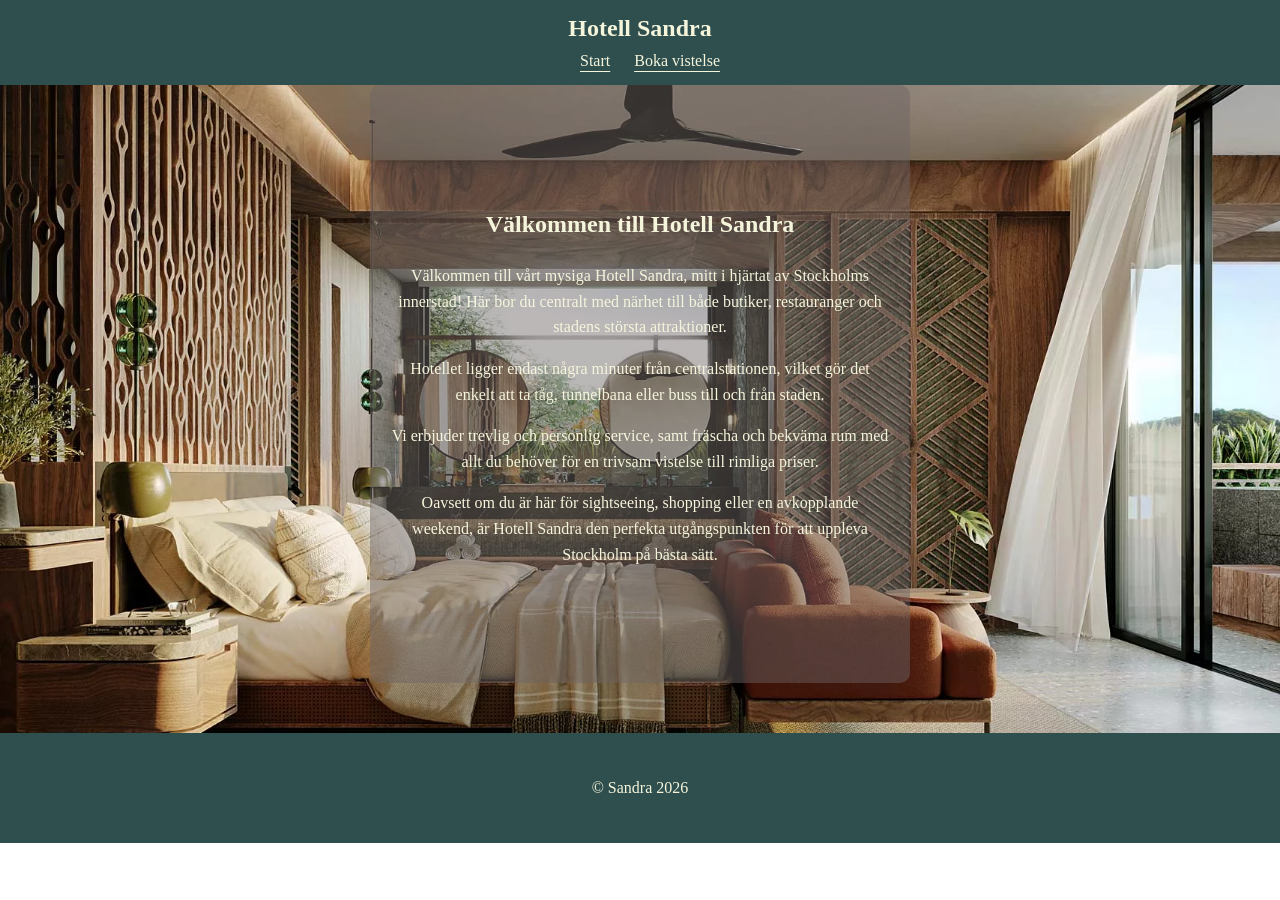
<file: index.html>
<!DOCTYPE html>
<html lang="sv">
<head>
    <meta charset="UTF-8">
    <title>Hotell Sandras</title>
    <link rel="stylesheet" href="css/style.css">
</head>
<body>


<nav>
    <div class="navbar">
    <h2> Hotell Sandra</h2>

<div class="menu">
    <a href="index.html">Start</a>
    <a href="booking.html">Boka vistelse</a>
</div>

</div> 
</nav>


  <section class="hero-text">
         <h1>Välkommen till Hotell Sandra</h1>
         <p>Välkommen till vårt mysiga Hotell Sandra, mitt i hjärtat av Stockholms innerstad! Här bor du centralt med närhet till både butiker, restauranger och stadens största attraktioner.  
<p>Hotellet ligger endast några minuter från centralstationen, vilket gör det enkelt att ta tåg, tunnelbana eller buss till och från staden. </p>
Vi erbjuder trevlig och personlig service, samt fräscha och bekväma rum med allt du behöver för en trivsam vistelse till rimliga priser.</p>

<p>Oavsett om du är här för sightseeing, shopping eller en avkopplande weekend, är Hotell Sandra den perfekta utgångspunkten för att uppleva Stockholm på bästa sätt.</p>

    </section>
        

<footer>

    <p>© Sandra 2026</p>

</footer>

</body>

</html>
</file>
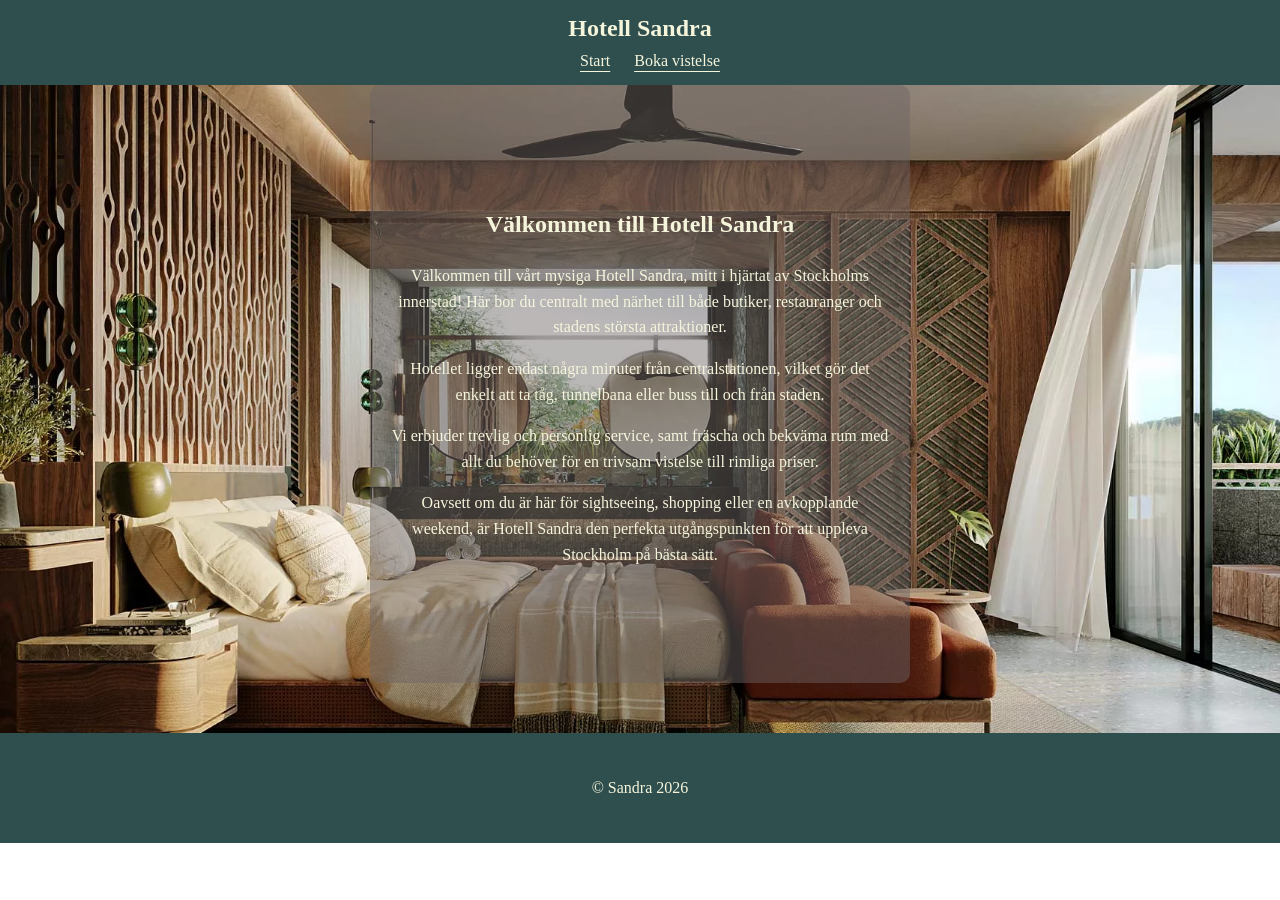
<file: hotellbokning/index.html>
<!DOCTYPE html>
<html lang="sv">
<head>
    <meta charset="UTF-8">
    <title>Hotell Sandras</title>
    <link rel="stylesheet" href="../css/style.css">
</head>
<body>


<nav>
    <div class="navbar">
    <h2> Hotell Sandra</h2>

<div class="menu">
    <a href="index.html">Start</a>
    <a href="booking.html">Boka vistelse</a>
</div>

</div> 
</nav>


  <section class="hero-text">
         <h1>Välkommen till Hotell Sandra</h1>
         <p>Välkommen till vårt mysiga Hotell Sandra, mitt i hjärtat av Stockholms innerstad! Här bor du centralt med närhet till både butiker, restauranger och stadens största attraktioner.  
<p>Hotellet ligger endast några minuter från centralstationen, vilket gör det enkelt att ta tåg, tunnelbana eller buss till och från staden. </p>
Vi erbjuder trevlig och personlig service, samt fräscha och bekväma rum med allt du behöver för en trivsam vistelse till rimliga priser.</p>

<p>Oavsett om du är här för sightseeing, shopping eller en avkopplande weekend, är Hotell Sandra den perfekta utgångspunkten för att uppleva Stockholm på bästa sätt.</p>

    </section>
        

<footer>

    <p>© Sandra 2026</p>

</footer>

</body>

</html>
</file>
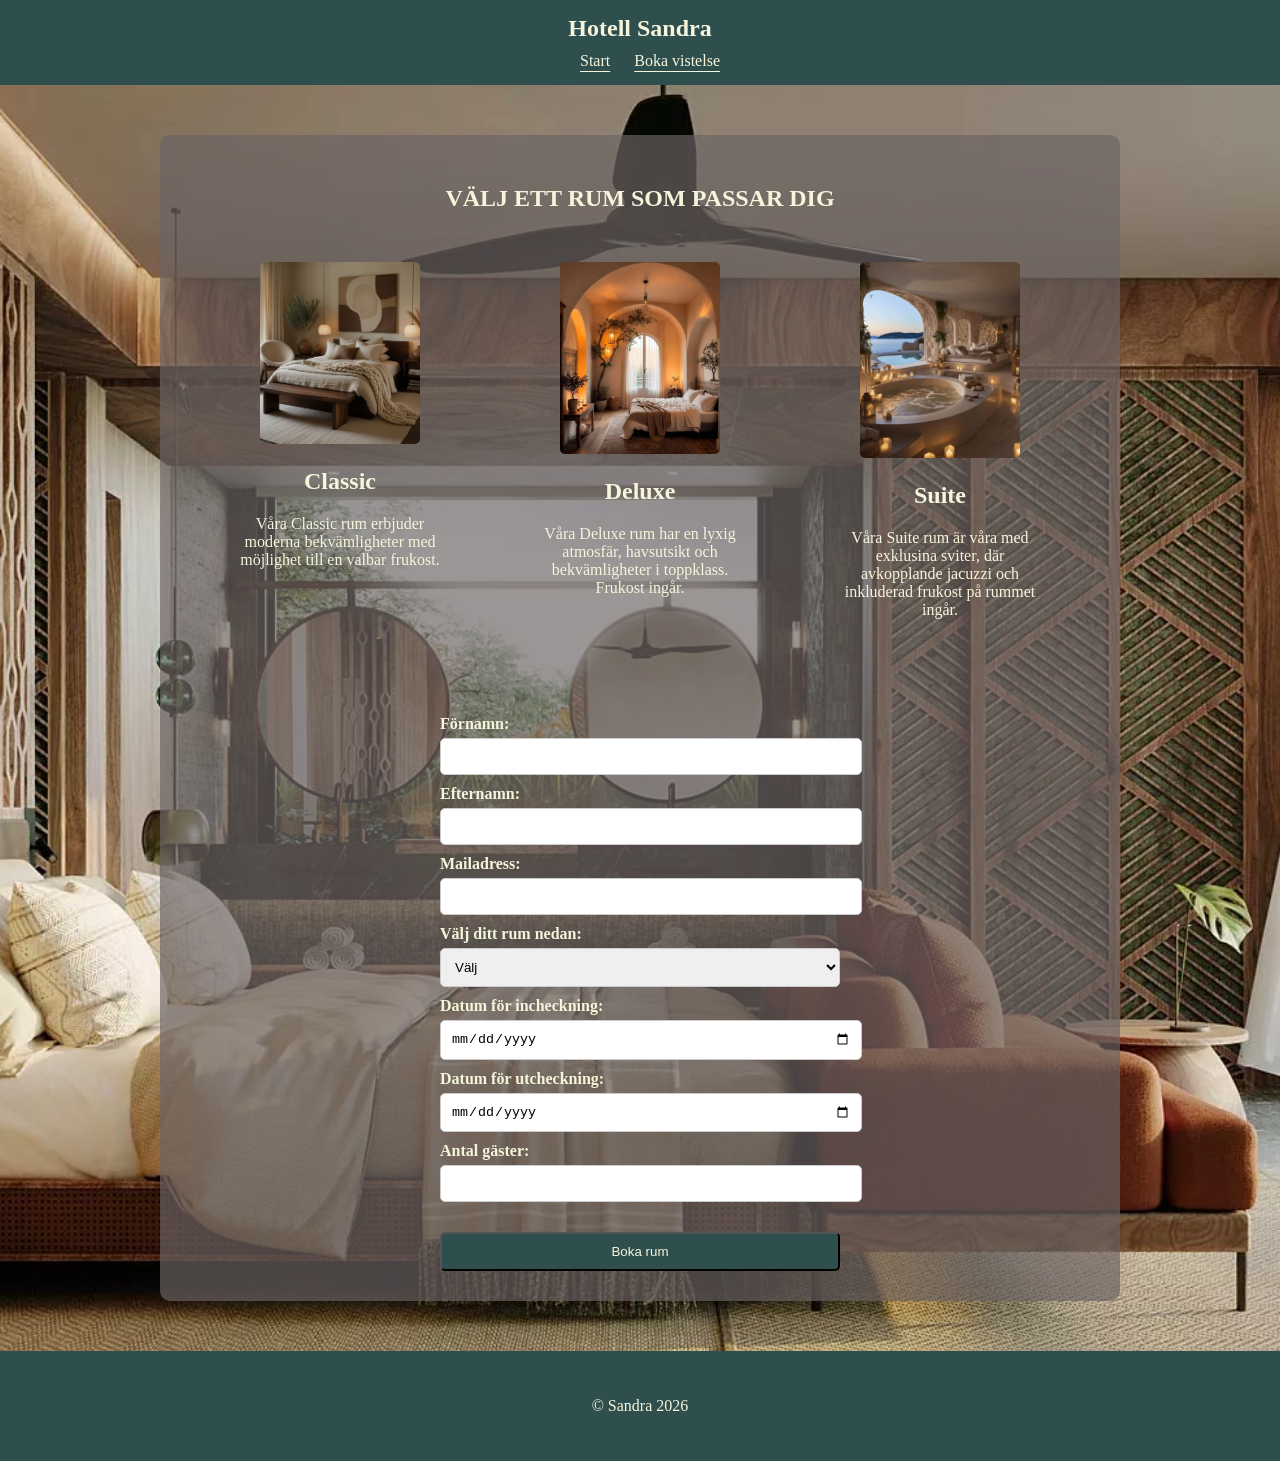
<file: booking.html>
<!DOCTYPE html>
<html lang="sv">
<head>
    <meta charset="UTF-8">
    <title>Hotell Sandras - Boka vistelse</title>
    <link rel="stylesheet" href="css/style.css">
</head>
<body>

    <nav>
    <div class="navbar">
    <h2> Hotell Sandra</h2>

<div class="menu">
    <a href="index.html">Start</a>
    <a href="booking.html">Boka vistelse</a>
</div>

</div> 
</nav>

<section class="booking-section">
    <h1> Välj ett rum som passar dig</h1>

    <div class="rooms">
        <div class="room">
            <img src="bilder/1.jpg" alt="Rum: Classic">
            <div class="room-info"></div>
            <h2>Classic</h2>
            <p>Våra Classic rum erbjuder moderna bekvämligheter med möjlighet till en valbar frukost.</p>
        </div>

            <div class="room">
                <img src="bilder/2.jpg" alt="Rum: Deluxe">
                <div class="room-info"></div>
                <h2>Deluxe</h2>
                <p>Våra Deluxe rum har en lyxig atmosfär, havsutsikt och bekvämligheter i toppklass. Frukost ingår.</p>
            </div>
            <div class="room">
                <img src="bilder/3.jpg" alt="Rum: Suite">
                <div class="room-info"></div>
                <h2>Suite</h2>
                <p>Våra Suite rum är våra med exklusina sviter, där avkopplande jacuzzi och inkluderad frukost på rummet ingår.</p>
            </div>

            

    </div>

    <form id="bookingForm">
        <label for="name">Förnamn:</label>
        <input type="text" id="name" name="name" required>

        <label for="lastname">Efternamn:</label>
        <input type="text" id="lastname" name="lastname" required>

        <label for="email">Mailadress:</label>
        <input type="email" id="email" name="email" required>

        <label for="room">Välj ditt rum nedan:</label>
        <select id="room" name="room" required>
            <option value="">Välj</option>
            <option value="Classic">Classic</option>
            <option value="Deluxe">Deluxe</option>
            <option value="Suite">Suite</option>
        </select>

        <label for="checkin">Datum för incheckning:</label>
        <input type="date" id="checkin" name="checkin" required>

        <label for="checkin">Datum för utcheckning:</label>
        <input type="date" id="checkout" name="checkout" required>

        <label for="checkin">Antal gäster:</label>
        <input type="number" id="guests" name="guests" min="1" max="7" required>

        <button type="submit">Boka rum</button>
    </form>
</section>

<footer>

    <p>© Sandra 2026</p>

</footer>
<script src="js/javascript.js"></script>
</body>
</html>
</file>
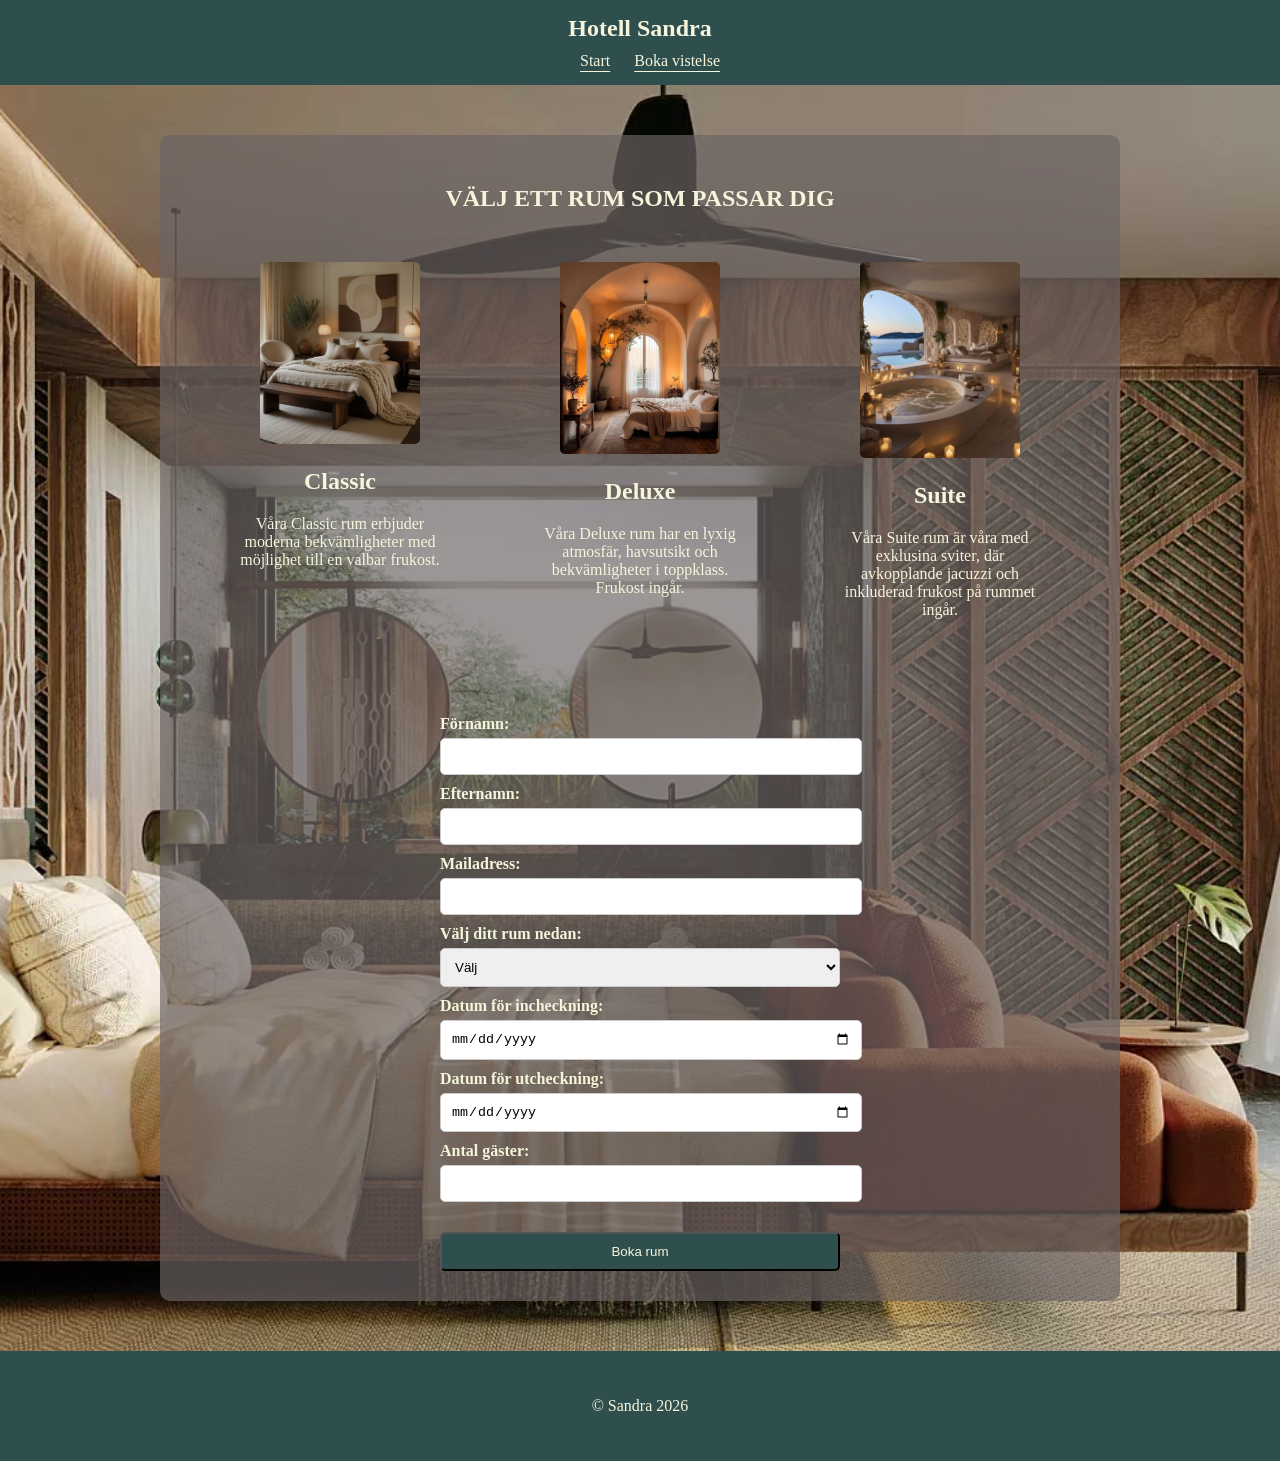
<file: hotellbokning/booking.html>
<!DOCTYPE html>
<html lang="sv">
<head>
    <meta charset="UTF-8">
    <title>Hotell Sandras - Boka vistelse</title>
    <link rel="stylesheet" href="../css/style.css">
</head>
<body>

    <nav>
    <div class="navbar">
    <h2> Hotell Sandra</h2>

<div class="menu">
    <a href="index.html">Start</a>
    <a href="booking.html">Boka vistelse</a>
</div>

</div> 
</nav>

<section class="booking-section">
    <h1> Välj ett rum som passar dig</h1>

    <div class="rooms">
        <div class="room">
            <img src="../bilder/1.jpg" alt="Rum: Classic">
            <div class="room-info"></div>
            <h2>Classic</h2>
            <p>Våra Classic rum erbjuder moderna bekvämligheter med möjlighet till en valbar frukost.</p>
        </div>

            <div class="room">
                <img src="../bilder/2.jpg" alt="Rum: Deluxe">
                <div class="room-info"></div>
                <h2>Deluxe</h2>
                <p>Våra Deluxe rum har en lyxig atmosfär, havsutsikt och bekvämligheter i toppklass. Frukost ingår.</p>
            </div>
            <div class="room">
                <img src="../bilder/3.jpg" alt="Rum: Suite">
                <div class="room-info"></div>
                <h2>Suite</h2>
                <p>Våra Suite rum är våra med exklusina sviter, där avkopplande jacuzzi och inkluderad frukost på rummet ingår.</p>
            </div>

            

    </div>

    <form id="bookingForm">
        <label for="name">Förnamn:</label>
        <input type="text" id="name" name="name" required>

        <label for="lastname">Efternamn:</label>
        <input type="text" id="lastname" name="lastname" required>

        <label for="email">Mailadress:</label>
        <input type="email" id="email" name="email" required>

        <label for="room">Välj ditt rum nedan:</label>
        <select id="room" name="room" required>
            <option value="">Välj</option>
            <option value="Classic">Classic</option>
            <option value="Deluxe">Deluxe</option>
            <option value="Suite">Suite</option>
        </select>

        <label for="checkin">Datum för incheckning:</label>
        <input type="date" id="checkin" name="checkin" required>

        <label for="checkin">Datum för utcheckning:</label>
        <input type="date" id="checkout" name="checkout" required>

        <label for="checkin">Antal gäster:</label>
        <input type="number" id="guests" name="guests" min="1" max="7" required>

        <button type="submit">Boka rum</button>
    </form>
</section>

<footer>

    <p>© Sandra 2026</p>

</footer>
<script src="../js/javascript.js"></script>
</body>
</html>
</file>
<file: css/style.css>
nav{
    background-color:darkslategrey;
    padding:15px;
    text-align: center;
    color: beige;
}

.navbar{
    text-align:center;
    max-width:1000px;
    margin:auto;
}

.navbar h2{
    color:beige;
    margin:0;
}

.menu{
    margin-top:10px;
}

.menu a{
    color:beige;
    margin-left: 20px;
    text-decoration: underline;
    text-underline-offset: 5px;
}

footer {

    background-color:darkslategrey;
    color:beige;
    padding:30px;
    margin-top:50px;
    text-align:center;

}

.booking-section{
    max-width: 1000px;
    text-align:center;
    margin:50px auto;
    padding 30px;
}

.booking-section h1{
    margin-bottom:30px;
    color:beige;
    text-transform:uppercase;
}

.rooms{
    margin-bottom:50px;
    display:flex;
    justify-content:space-around;
    flex-wrap:wrap;
}

.room{
    margin:10px;
    padding:10px;
    width:200px;
    border-radius:8px;
    color: beige;
    cursor: pointer;
    transition: transform 0.3s ease, box-shadow 0.3s ease;
}

.room img{
    width:80%;
    border-radius:5px;
    transition: transform 0.5s ease;

}

.room:hover {
    transform: scale(1.1);
    box-shadow: 0 8px 20px rgba(109, 100, 100, 0.674);
}

.room:hover img {
    transform: scale(1.1);

}

.room-info {
    margin-top: 10px;
    opacity: 0;
    transition: opacity 0.3s ease;
}

.room:hover .room-info {
    opacity: 1;
}

.room h3{
    margin:10px 0 5px;
    color:beige
}

form{

    margin:auto;
    max-width:400px;
    align-item:center;
    flex-direction:column;
    display:flex;
    color: beige;
}

form label{
    margin-top:10px;
    font-weight:bold;
    align-self:flex-start;
}

form input, form select{
    width:100%;
    margin-top:5px;
    padding:10px;
    border:1px solid #ccc;
    border-radius:5px;
}

form button{
    margin-top:30px;
    padding:10px 20px;
    color:beige;
    background-color:darkslategrey;
    border-radius:5px;
    cursor:pointer;
}

form button:hover{
    background-color:rgba(24, 24, 30, 0.572);
}

body{
    background-image: url("../bilder/4.jpg");
    background-size: cover;
    background-repeat: no-repeat;
    background-position: center;
    margin: 0;
    font-family: Garamond, serif;
}

.hero-text{
    color: beige;
    padding: 100px 20px;
    background-color: rgba(109, 100, 100, 0.462);
    text-align: center;
    max-width: 500px;
    margin: 0 auto 15px;
    border-radius: 10px;
    font-family: Garamond, serif;
    line-height: 1.6;
}

.booking-section{
    background-color: rgba(109, 100, 100, 0.674);
    margin: 50px auto;
    padding: 30px;
    border-radius: 10px;
    max-width: 900px;
}
</file>
